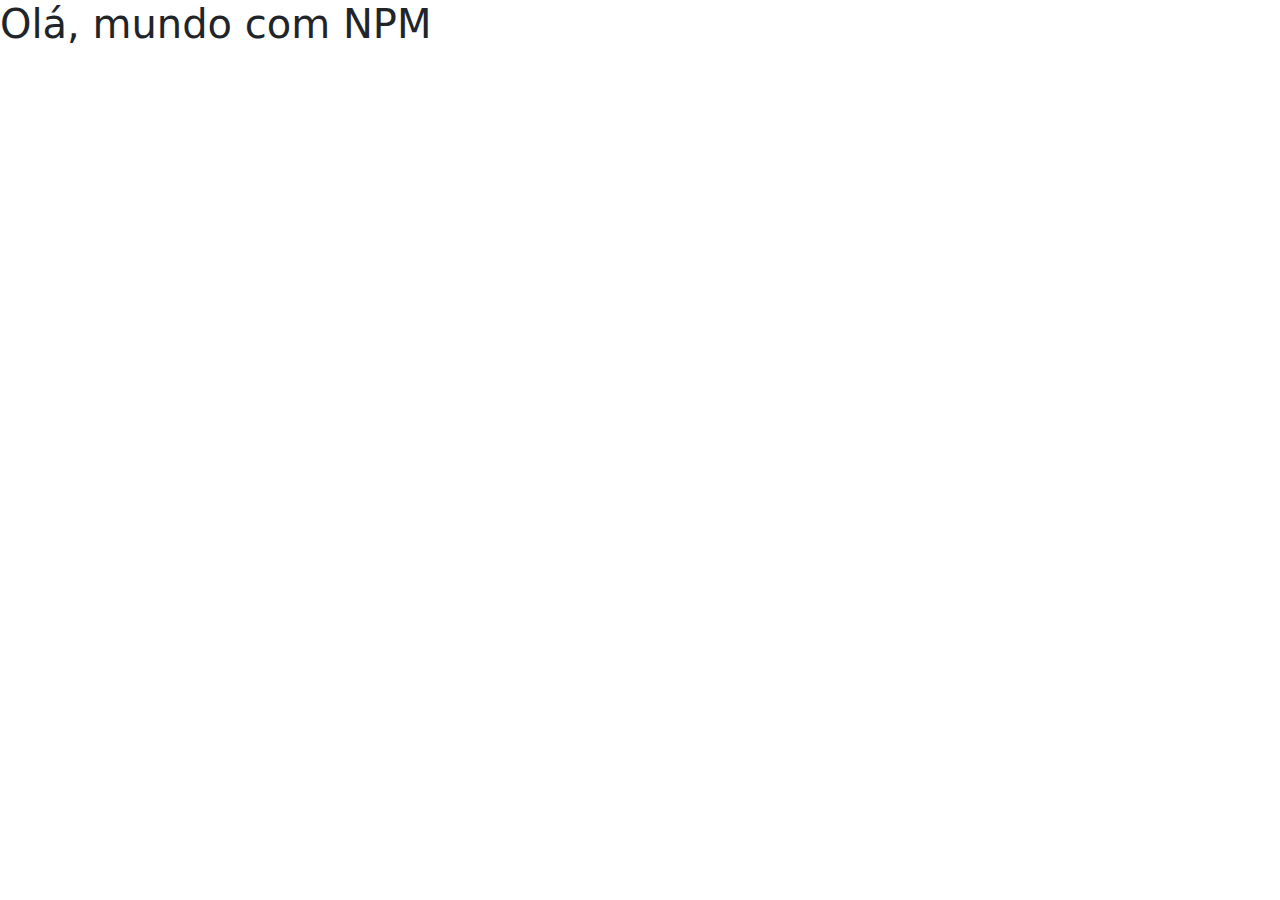
<file: ex1b__instalacao_npm/index.html>
<!DOCTYPE html>
<html lang="pt-br">
<head>
    <meta charset="UTF-8">
    <meta name="viewport" content="width=device-width, initial-scale=1.0">
    <title>Bootstrap com NPM</title>

    <!-- 1ª Digitação (Aqui) -->
    <!-- Link do CSS -->
    <link rel="stylesheet" href="node_modules/bootstrap/dist/css/bootstrap.css">
    <script src="node_modules/bootstrap/dist/js/bootstrap.js"></script>

</head>
<body>
    
    <!-- Para instalar via NPM -->
    <!-- npm install bootstrap@5.3.3 -->

    <h1>Olá, mundo com NPM</h1>

    <!-- 2ª Digitação (Aqui) -->
    
</body>
</html>
</file>
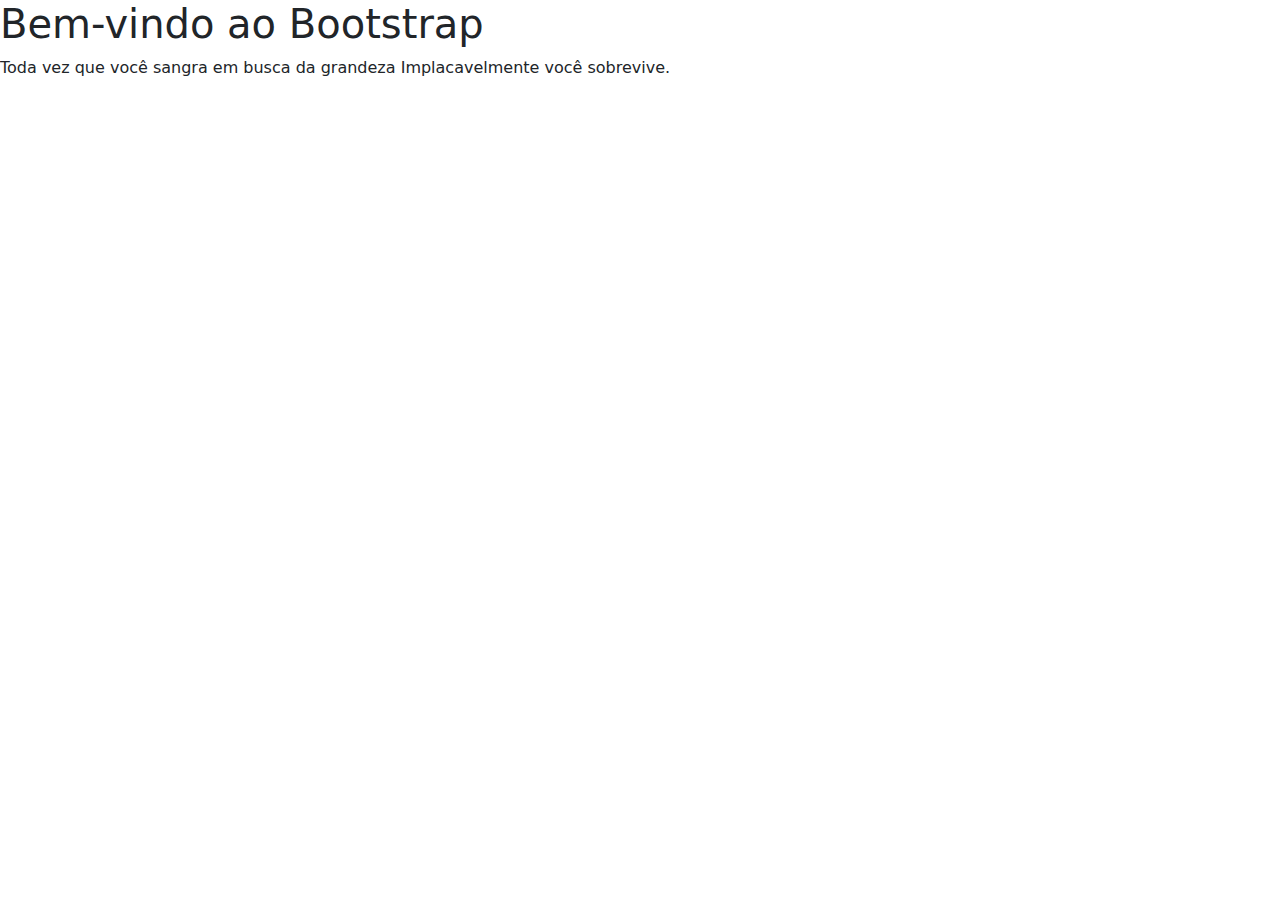
<file: ex1_instalacao-cdn/ex1.html>
<!DOCTYPE html>
<html lang="pt-br">
<head>
    <meta charset="UTF-8">
    <meta name="viewport" content="width=device-width, initial-scale=1.0">
    <link href="https://cdn.jsdelivr.net/npm/bootstrap@5.3.3/dist/css/bootstrap.min.css" rel="stylesheet" integrity="sha384-QWTKZyjpPEjISv5WaRU9OFeRpok6YctnYmDr5pNlyT2bRjXh0JMhjY6hW+ALEwIH" crossorigin="anonymous">
    <title>Introdução ao Bootstrap</title>
</head>
<body>
    <div class="cantainer">
        <h1>Bem-vindo ao Bootstrap</h1>
        <p>Toda vez que você sangra em busca da grandeza
            Implacavelmente você sobrevive.
        </p>
    </div>

    <script src="https://cdn.jsdelivr.net/npm/bootstrap@5.3.3/dist/js/bootstrap.bundle.min.js" integrity="sha384-YvpcrYf0tY3lHB60NNkmXc5s9fDVZLESaAA55NDzOxhy9GkcIdslK1eN7N6jIeHz" crossorigin="anonymous"></script>


</body
</file>
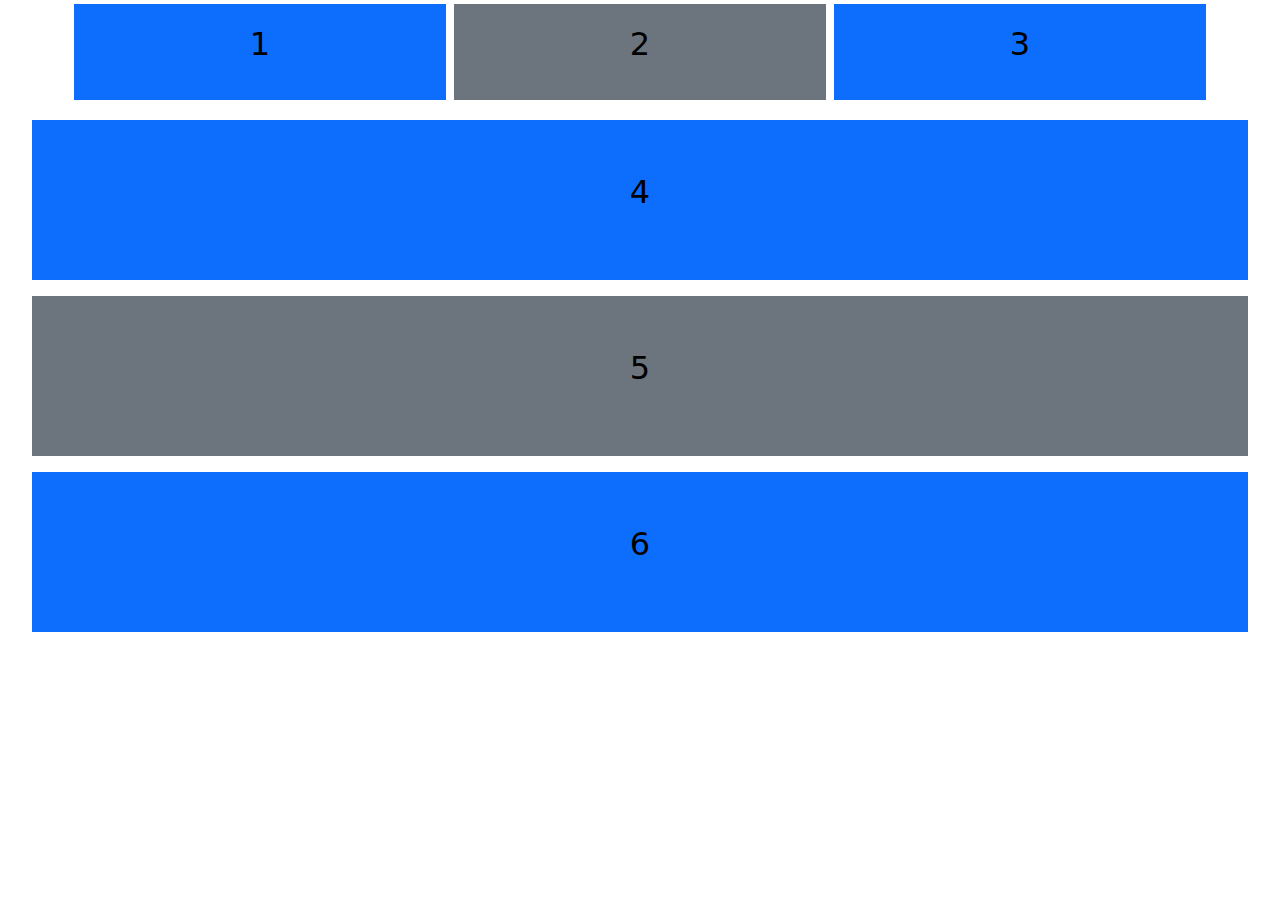
<file: ex2_sistema-grid/ex2.html>
<!DOCTYPE html>
<html lang="pt-br">
<head>
    <meta charset="UTF-8">
    <meta name="viewport" content="width=device-width, initial-scale=1.0">
    <title>Grid Bootstrap</title>
    <link href="https://cdn.jsdelivr.net/npm/bootstrap@5.3.0/dist/css/bootstrap.min.css" rel="stylesheet">
</head>
<body>

    <div class="container-xl">
        <div class="row">
            <div class="col bg-primary text-white p-3 m-1">
                <p style="text-align: center; display: flex; justify-content: center; font-size: 2rem; color: black;">1</p>
            </div>
            <div class="col bg-secondary text-white p-3 m-1">
                <p style="text-align: center; display: flex; justify-content: center; font-size: 2rem; color: black;">2</p>
            </div>
            <div class="col bg-primary text-white p-3 m-1">
                <p style="text-align: center; display: flex; justify-content: center; font-size: 2rem; color: black;">3</p>
            </div>
        </div>
    </div>
    <div class="col-xxl m-3">
        <div class="col bg-primary text-white p-5 m-3">
            <p style="text-align: center; display: flex; justify-content: center; font-size: 2rem; color: black;">4</p>
        </div>
        <div class="col bg-secondary text-white p-5 m-3">
            <p style="text-align: center; display: flex; justify-content: center; font-size: 2rem; color: black;">5</p>
        </div>
        <div class="col bg-primary text-white p-5 m-3">
            <p style="text-align: center; display: flex; justify-content: center; font-size: 2rem; color: black;">6</p>
        </div>
    </div>
    <script src="https://cdn.jsdelivr.net/npm/bootstrap@5.3.0/dist/js/bootstrap.bundle.min.js"></script>
</body>
</html>
</html>
</html>
</file>
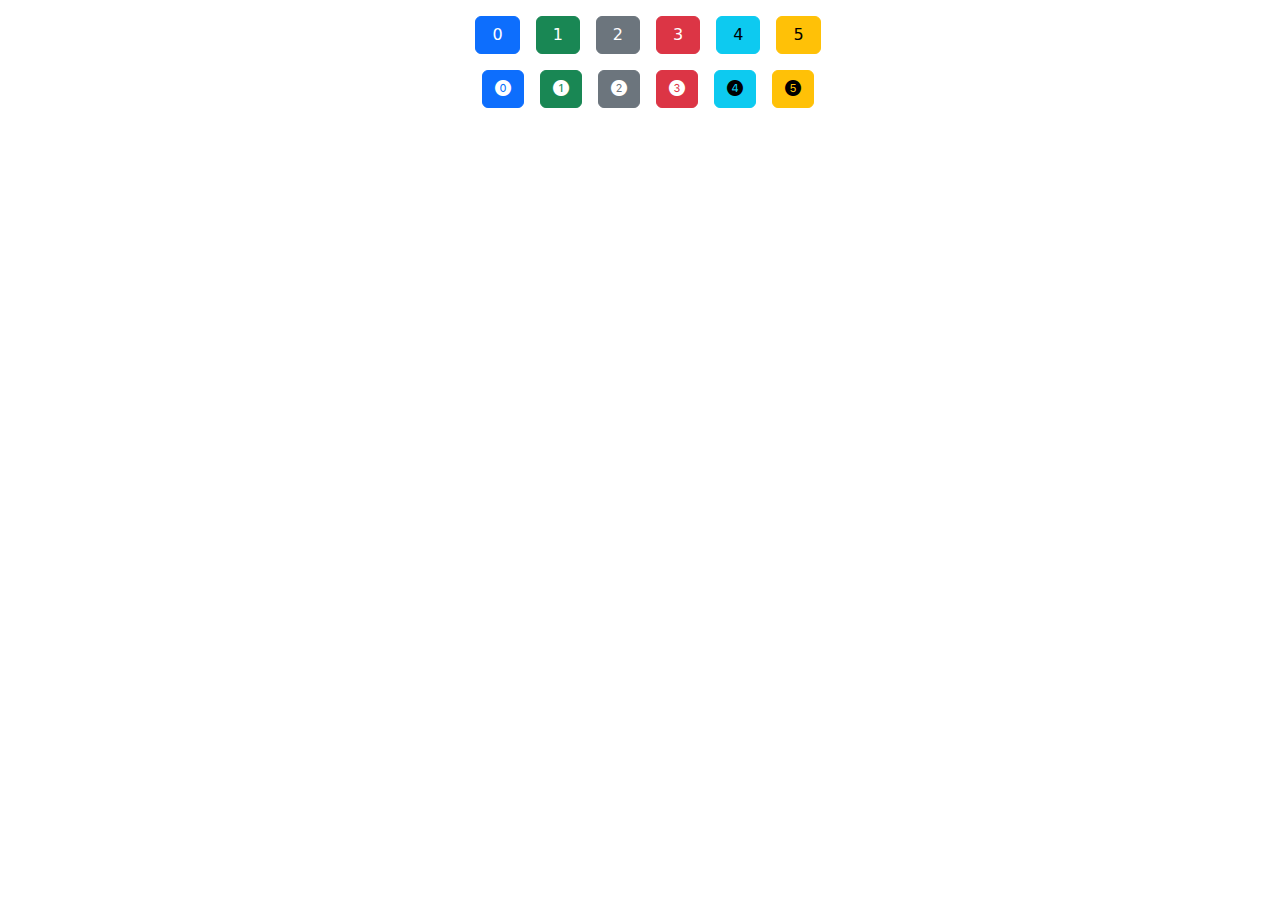
<file: ex3_botoes/ex3.html>
<!DOCTYPE html>
<html lang="pt-br">
<head>
    <meta charset="UTF-8">
    <meta name="viewport" content="width=device-width, initial-scale=1.0">
    <title>Botões Bootstrap</title>

    <!-- Bootstrap CSS -->
    <link href="https://cdn.jsdelivr.net/npm/bootstrap@5.3.0/dist/css/bootstrap.min.css" rel="stylesheet">

    <!-- Bootstrap ícones -->
    <link rel="stylesheet" href="https://cdn.jsdelivr.net/npm/bootstrap-icons@1.11.3/font/bootstrap-icons.css">

</head>
<body>
    <div class="container d-flex justify-content-center mt-3">
        <button class="btn btn-primary ms-3 ps-3 pe-3">0</button>
        <button class="btn btn-success ms-3 ps-3 pe-3">1</button>
        <button class="btn btn-secondary ms-3 ps-3 pe-3">2</button>
        <button class="btn btn-danger ms-3 ps-3 pe-3">3</button>
        <button class="btn btn-info ms-3 ps-3 pe-3">4</button>
        <button class="btn btn-warning ms-3 ps-3 pe-3">5</button>
    </div>
    <div class="container d-flex justify-content-center mt-3">
        <button class="btn btn-primary ms-3"><i class=" bi-0-circle-fill"></i></button>
        <button class="btn btn-success ms-3"><i class=" bi-1-circle-fill"></i></button>
        <button class="btn btn-secondary ms-3"><i class=" bi-2-circle-fill"></i></button>
        <button class="btn btn-danger ms-3"><i class=" bi-3-circle-fill"></i></button>
        <button class="btn btn-info ms-3"><i class=" bi-4-circle-fill"></i></button>
        <button class="btn btn-warning ms-3"><i class=" bi-5-circle-fill"></i></button>
    </div>


    <script src="https://cdn.jsdelivr.net/npm/bootstrap@5.3.0/dist/js/bootstrap.bundle.min.js"></script>
</body>
</html>
</file>
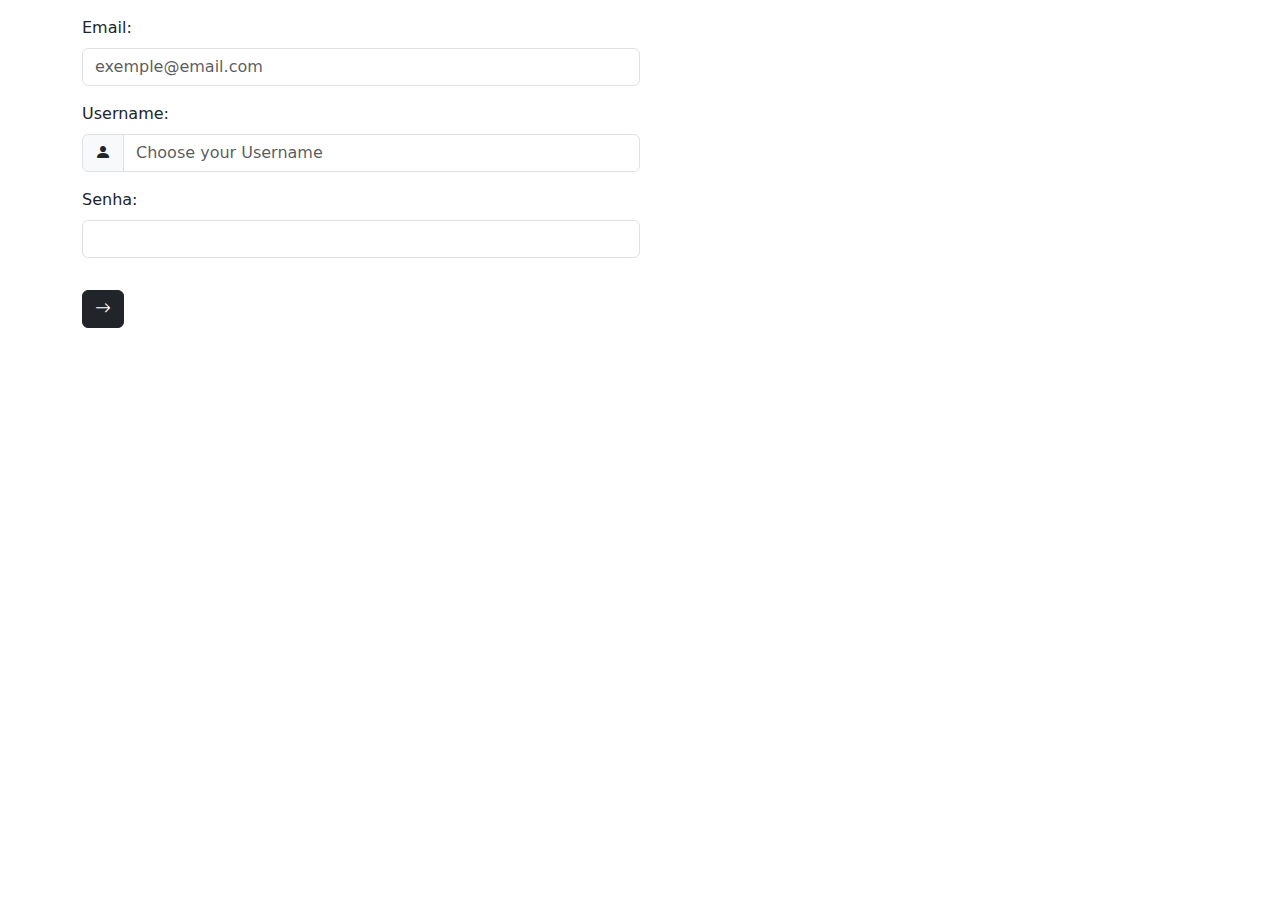
<file: ex4_formulario-sub-css/ex4.html>
<!DOCTYPE html>
<html lang="pt-br">
<head>
    <meta charset="UTF-8">
    <meta name="viewport" content="width=device-width, initial-scale=1.0">
    <title>Formulário Bootstrap Customizado</title>

    <!-- Bootstrap CSS -->
    <link href="https://cdn.jsdelivr.net/npm/bootstrap@5.3.0/dist/css/bootstrap.min.css" rel="stylesheet">
    
    <!-- Bootstrap ícones -->
    <link rel="stylesheet" href="https://cdn.jsdelivr.net/npm/bootstrap-icons@1.11.3/font/bootstrap-icons.css">
    
    <!-- CSS customizado -->
    <link rel="stylesheet" href="styles.css">
</head>
<body>

    <div class="container mt-3">
        <form action="" class="custom-form">

            <div class="col-sm-6 mb-3">
                <label for="email" class="form-label custom-input">Email:</label>
                <input type="email" class="form-control custom-input" placeholder="exemple@email.com">
            </div>

            <div class="col-sm-6 mb-3">
                <label for="nome" class="form-label custom-input">Username:</label>
                <div class="input-group">

                    <span class="input-group-text custom-icon ">
                        <i class="bi-person-fill"></i>
                    </span>

                    <input type="text" class="form-control custom-input" placeholder="Choose your Username">
                </div>
            </div>

            <div class="col-sm-6 mb-3">
                <label for="senha" class="form-label">Senha:</label>
                <input type="password" class="form-control custom-input">
            </div>

            <button type="submit" class="btn btn-dark custom-button mt-3"><i class="bi-arrow-right"></i></button>
        </form>
    </div> 

    <script src="https://cdn.jsdelivr.net/npm/bootstrap@5.3.0/dist/js/bootstrap.bundle.min.js"></script>
</body>
</html>
</file>
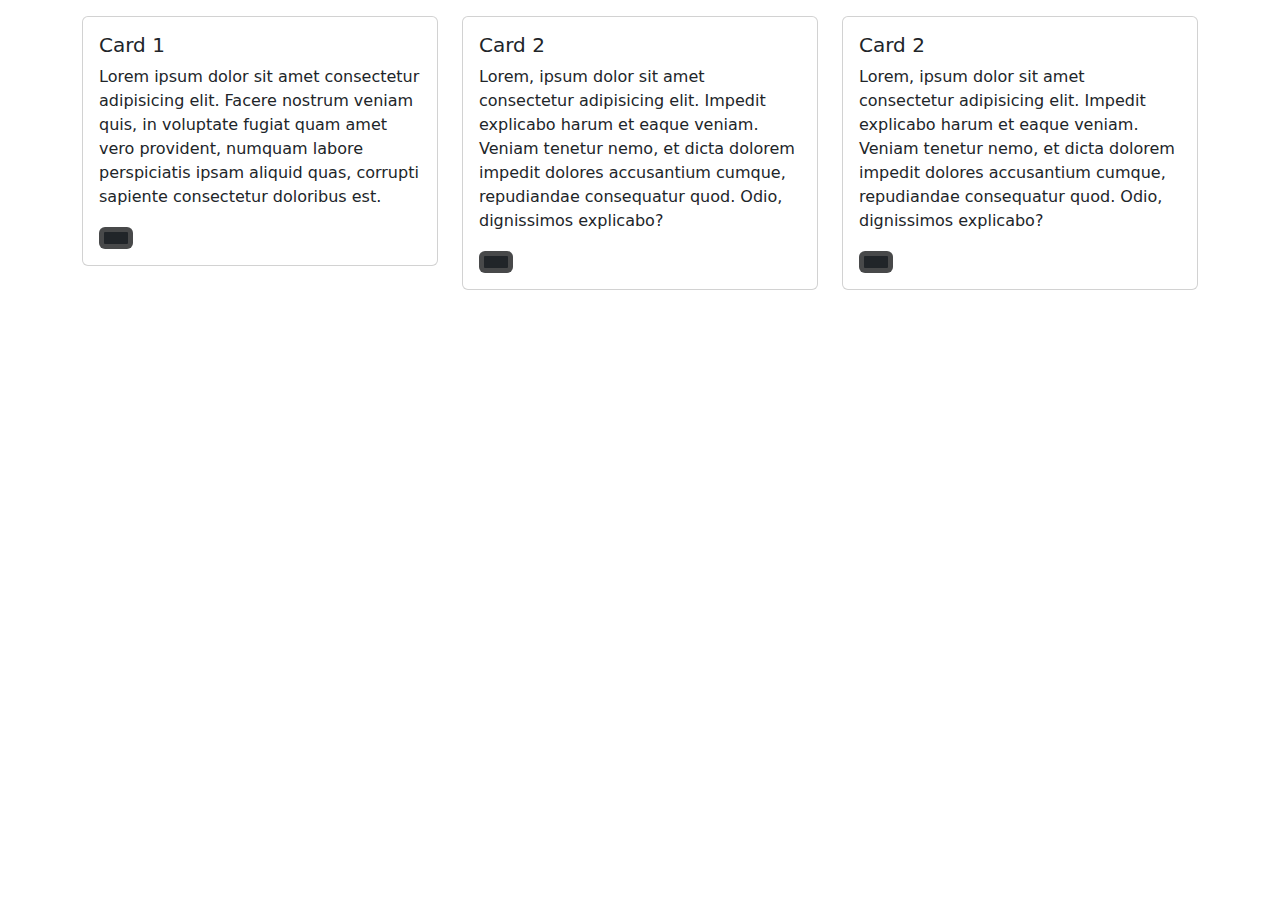
<file: ex5a-al-fazer-grid-(ex)/ex5a.html>
<!DOCTYPE html>
<html lang="pt-br">
<head>
    <meta charset="UTF-8">
    <meta name="viewport" content="width=device-width, initial-scale=1.0">
    <title>Cards Bootstrap</title>
    <link href="https://cdn.jsdelivr.net/npm/bootstrap@5.3.0/dist/css/bootstrap.min.css" rel="stylesheet">
</head>
<body>
<!-- Desenvolver 2 cards aqui -->
  <div class="container mt-3">
    <div class="row">
      <div class="col">
        <div class="card">
          <div class="card-body">
            <h5 class="card-title">Card 1</h5>
            <p class="card-text">Lorem ipsum dolor sit amet consectetur adipisicing elit. Facere nostrum veniam quis, in voluptate fugiat quam amet vero provident, numquam labore perspiciatis ipsam aliquid quas, corrupti sapiente consectetur doloribus est.</p>
            <a href="#" class="btn btn-dark border-5 " style="border-color: rgba(84, 84, 84, 0.769);"></a>
          </div>
        </div>
      </div>
      <div class="col">
        <div class="card">
          <div class="card-body">
            <h5 class="card-title">Card 2</h5>
            <p class="card-text">Lorem, ipsum dolor sit amet consectetur adipisicing elit. Impedit explicabo harum et eaque veniam. Veniam tenetur nemo, et dicta dolorem impedit dolores accusantium cumque, repudiandae consequatur quod. Odio, dignissimos explicabo?</p>
            <a href="#" class="btn btn-dark border-5 " style="border-color: rgba(84, 84, 84, 0.769);" ></a>
          </div>
        </div>
      </div>
      <div class="col">
        <div class="card">
          <div class="card-body">
            <h5 class="card-title">Card 2</h5>
            <p class="card-text">Lorem, ipsum dolor sit amet consectetur adipisicing elit. Impedit explicabo harum et eaque veniam. Veniam tenetur nemo, et dicta dolorem impedit dolores accusantium cumque, repudiandae consequatur quod. Odio, dignissimos explicabo?</p>
            <a href="#" class="btn btn-dark border-5 " style="border-color: rgba(84, 84, 84, 0.769);" ></a>
          </div>
        </div>
      </div>
    </div>
  </div>

   

<script src="https://cdn.jsdelivr.net/npm/bootstrap@5.3.0/dist/js/bootstrap.bundle.min.js"></script>
</body>
</html>
</file>
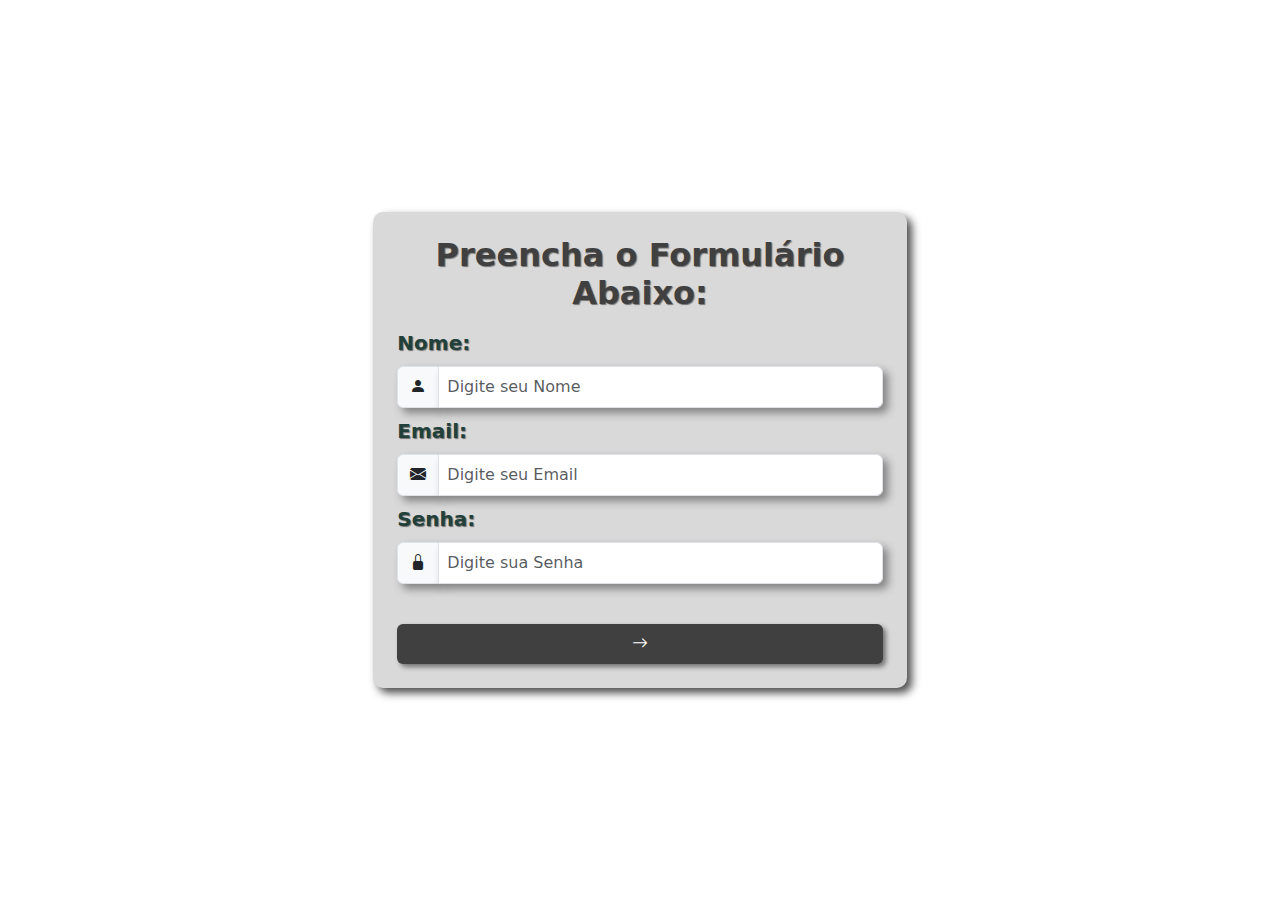
<file: ex5b-al-fazer-formulario-(ex)/ex5b.html>
<!DOCTYPE html>
<html lang="pt-br">
<head>
    <meta charset="UTF-8">
    <meta name="viewport" content="width=device-width, initial-scale=1.0">
        <!-- Bootstrap CSS -->
        <link href="https://cdn.jsdelivr.net/npm/bootstrap@5.3.0/dist/css/bootstrap.min.css" rel="stylesheet">
    
        <!-- Bootstrap ícones -->
        <link rel="stylesheet" href="https://cdn.jsdelivr.net/npm/bootstrap-icons@1.11.3/font/bootstrap-icons.css">

        <link rel="stylesheet" href="style.css">
    <title>Formulário</title>
</head>
<body class="d-flex justify-content-center align-items-center">
    <div class="container col-sm-5 p-4 m-3 custom-container">
        <h1 class=" custom-h1 h2 text-center fs-2 fw-bolder">Preencha o Formulário Abaixo:</h1>
        <form action="" class="">
            <div class="">
                <label for="nome" class="form-label custom-label fs-5 fw-bolder mt-2">Nome:</label>
                <div class="input-group">
    
                    <span class="input-group-text custom-icon ">
                        <i class="bi-person-fill"></i>
                    </span>
    
                    <input type="text" class="form-control custom-input p-2" placeholder="Digite seu Nome">
                </div>
    
                <label for="email" class="form-label custom-label fs-5 fw-bolder mt-2">Email:</label>
                <div class="input-group">
    
                    <span class="input-group-text custom-icon ">
                        <i class="bi-envelope-fill"></i>
                    </span>
    
                    <input type="email" class="form-control custom-input p-2" placeholder="Digite seu Email">
                </div>
    
                <label for="senha" class="form-label custom-label fs-5 fw-bolder mt-2">Senha:</label>
                <div class="input-group">
    
                    <span class="input-group-text custom-icon ">
                        <i class="bi-lock-fill"></i>
                    </span>
    
                    <input type="password" class="form-control custom-input p-2" placeholder="Digite sua Senha">
                </div>
            </div>
            <div class="d-grid custom-div">
                <button type="submit" id="bot" class="btn btn-dark p-2 custom-button"><i class="bi-arrow-right"></i></button>
            </div>
        </form>
    </div> 
</body>
</html>
</file>
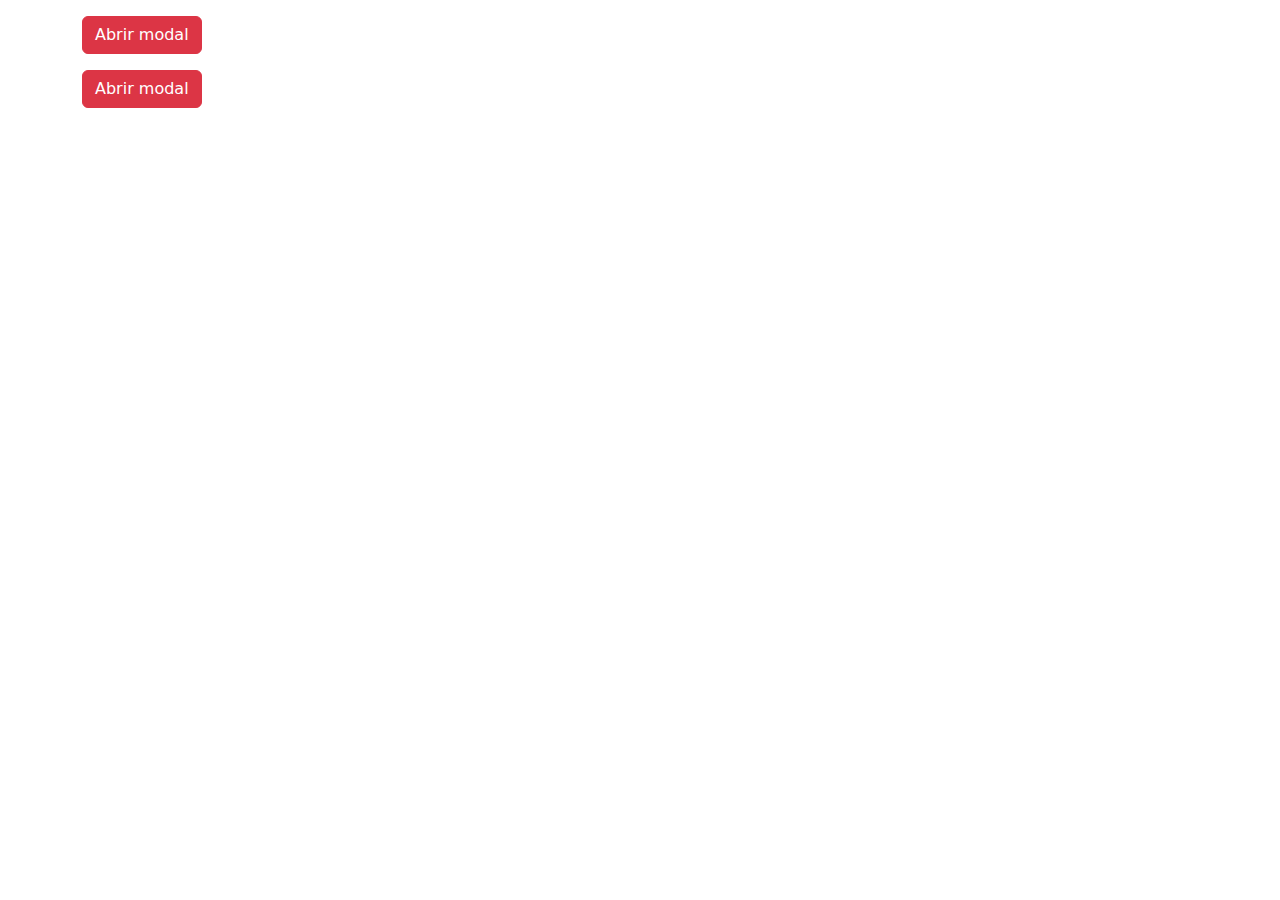
<file: ex7_modal/ex7.html>
<!DOCTYPE html>
<html lang="pt-br">
<head>
    <meta charset="UTF-8">
    <meta name="viewport" content="width=device-width, initial-scale=1.0">
    <title>Modal Bootstrap</title>
    <link href="https://cdn.jsdelivr.net/npm/bootstrap@5.3.0/dist/css/bootstrap.min.css" rel="stylesheet">
</head>
<body>
    <!-- Desenvolvendo modal -->
    <div class="container mt-3">
        <button class="btn btn-danger" data-bs-toggle="modal"
        data-bs-target="#exemploModal">
            Abrir modal
        </button>
        <div class="modal fade" id="exemploModal">
            <div class="modal-dialog">
                <div class="modal-content">
                    <div class="modal-header">
                        <h4 class="modal-title">Título do modal!✨</h4>
                        <button type="button" class="btn-close" data-bs-dismiss="modal"></button>
                    </div>
                    <div class="modal-body">
                        <h5>Bem-vindos</h5>
                        <p>Exemplo de modal</p>
                        <p>2025</p>
                    </div>
                    <div class="modal-footer">
                        <button class="btn btn-secondary" data-bs-dismiss="modal">Fechar
                        </button>
                        <button class="btn btn-primary">Salvar</button>
                    </div>
                </div>
            </div>
        </div>
    </div>
    <div class="container mt-3">
        <button class="btn btn-danger" data-bs-toggle="modal"
        data-bs-target="#modal">
            Abrir modal
        </button>
        <div class="modal fade" id="modal">
            <div class="modal-dialog modal-dialog-scrollable">
                <div class="modal-content">
                    <div class="modal-body">
                        <h5>Bem-vindos</h5>
                        <p>Lorem, ipsum dolor sit amet consectetur adipisicing elit. Aspernatur voluptatibus quo quisquam qui saepe quas dolor quidem ipsum delectus labore voluptas esse, excepturi aut sequi libero! Illo sint quo maiores.</p>
                        <p>Lorem ipsum dolor sit amet consectetur adipisicing elit. Eligendi illum minima ducimus ipsum cupiditate, accusamus sequi quisquam inventore laudantium magni temporibus adipisci, nisi voluptatibus nobis? Perferendis aliquam aut atque molestiae?</p>
                        <p>Lorem ipsum dolor sit amet consectetur adipisicing elit. Asperiores dolores quasi itaque fuga numquam maiores illum, quia ipsa quis eligendi debitis expedita minus veritatis architecto et voluptatum rem error incidunt.</p>
                        <p>Lorem ipsum dolor sit, amet consectetur adipisicing elit. Veniam doloremque vero iure? Ex, vel tempore eaque est in quae accusantium eveniet voluptates delectus placeat quibusdam, sunt iusto laboriosam autem soluta.</p>
                        <p>Lorem ipsum dolor sit, amet consectetur adipisicing elit. Veniam doloremque vero iure? Ex, vel tempore eaque est in quae accusantium eveniet voluptates delectus placeat quibusdam, sunt iusto laboriosam autem soluta.</p>
                    </div>
                </div>
            </div>
        </div>
    </div>
      


    <script src="https://cdn.jsdelivr.net/npm/bootstrap@5.3.0/dist/js/bootstrap.bundle.min.js"></script>
</body>
</html>
</file>
<file: ex4_formulario-sub-css/styles.css>
/* 2ª Digitação (Aqui) */
</file>
<file: ex5b-al-fazer-formulario-(ex)/style.css>
*{
    margin: 0;
    padding: 0;
    list-style: none;
    text-decoration: none;
}
body{
    width: 100%;
    height: 100vh;
}
.custom-h1{
    color: #404040;
    text-shadow: 1px 1px 1px rgba(0, 0, 0, 0.484);
}
span{
    box-shadow: 5px 5px 8px rgba(0, 0, 0, 0.404);
}
label{
    color: #22403A;
    text-shadow: 1px 1px 1px rgba(0, 0, 0, 0.484);
}
.custom-input{
    box-shadow: 5px 5px 8px rgba(0, 0, 0, 0.404);
}
.custom-container{
    background-color: #D9D9D9;
    border-radius: 10px;
    box-shadow: 5px 5px 8px rgba(0, 0, 0, 0.701);
}
#bot{
    background-color: #404040;
    box-shadow: 3px 3px 5px rgba(0, 0, 0, 0.484);
    border: none;
}
.custom-div{
    margin-top: 40px;
}
#bot:hover{
    background-color: #22403A;
    box-shadow: 3px 3px 5px rgba(0, 0, 0, 0.484);
    transition: 2s;
}
</file>
